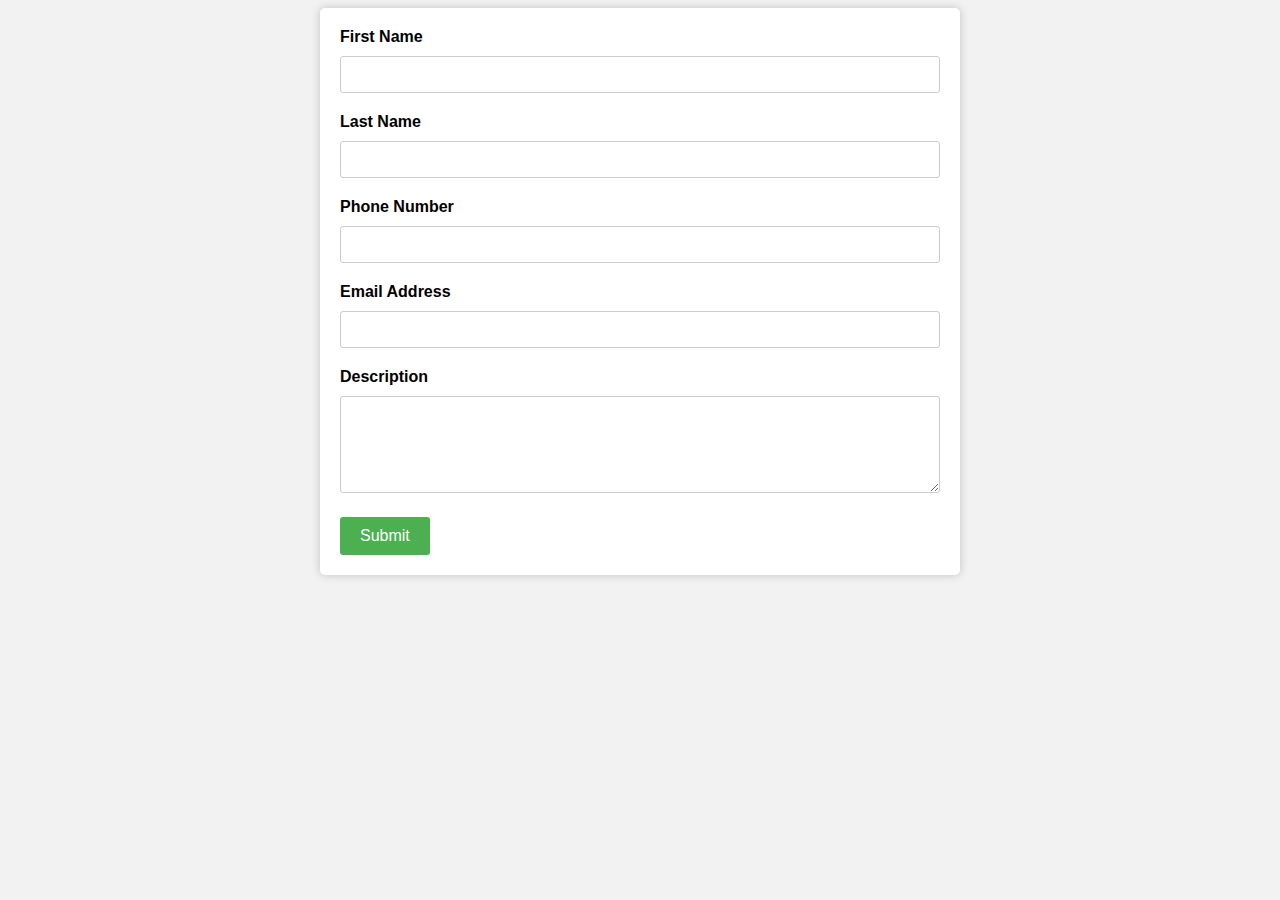
<file: edenroots-20230311T115225Z-001/newfile2.html>
<!DOCTYPE html>
<html>
<head>
	<title>Contact Us</title>
	<style>
		body {
			font-family: Arial, sans-serif;
			background-color: #f2f2f2;
		}
		form {
			background-color: #fff;
			padding: 20px;
			border-radius: 5px;
			box-shadow: 0 0 10px rgba(0, 0, 0, 0.2);
			max-width: 600px;
			margin: 0 auto;
		}
		label {
			display: block;
			font-weight: bold;
			margin-bottom: 10px;
		}
		input[type=text], input[type=email], input[type=tel], textarea {
			width: 100%;
			padding: 10px;
			border-radius: 3px;
			border: 1px solid #ccc;
			margin-bottom: 20px;
			box-sizing: border-box;
		}
		input[type=submit] {
			background-color: #4CAF50;
			color: #fff;
			padding: 10px 20px;
			border: none;
			border-radius: 3px;
			cursor: pointer;
			font-size: 16px;
		}
		input[type=submit]:hover {
			background-color: #3e8e41;
		}
	</style>
</head>
<body>
	<form action="#" method="post">
		<label for="firstName">First Name</label>
		<input type="text" id="firstName" name="firstName" required>

		<label for="lastName">Last Name</label>
		<input type="text" id="lastName" name="lastName" required>

		<label for="phone">Phone Number</label>
		<input type="tel" id="phone" name="phone" required>

		<label for="email">Email Address</label>
		<input type="email" id="email" name="email" required>

		<label for="description">Description</label>
		<textarea id="description" name="description" rows="5" required></textarea>

		<input type="submit" value="Submit">
	</form>
</body>
</html>
</file>
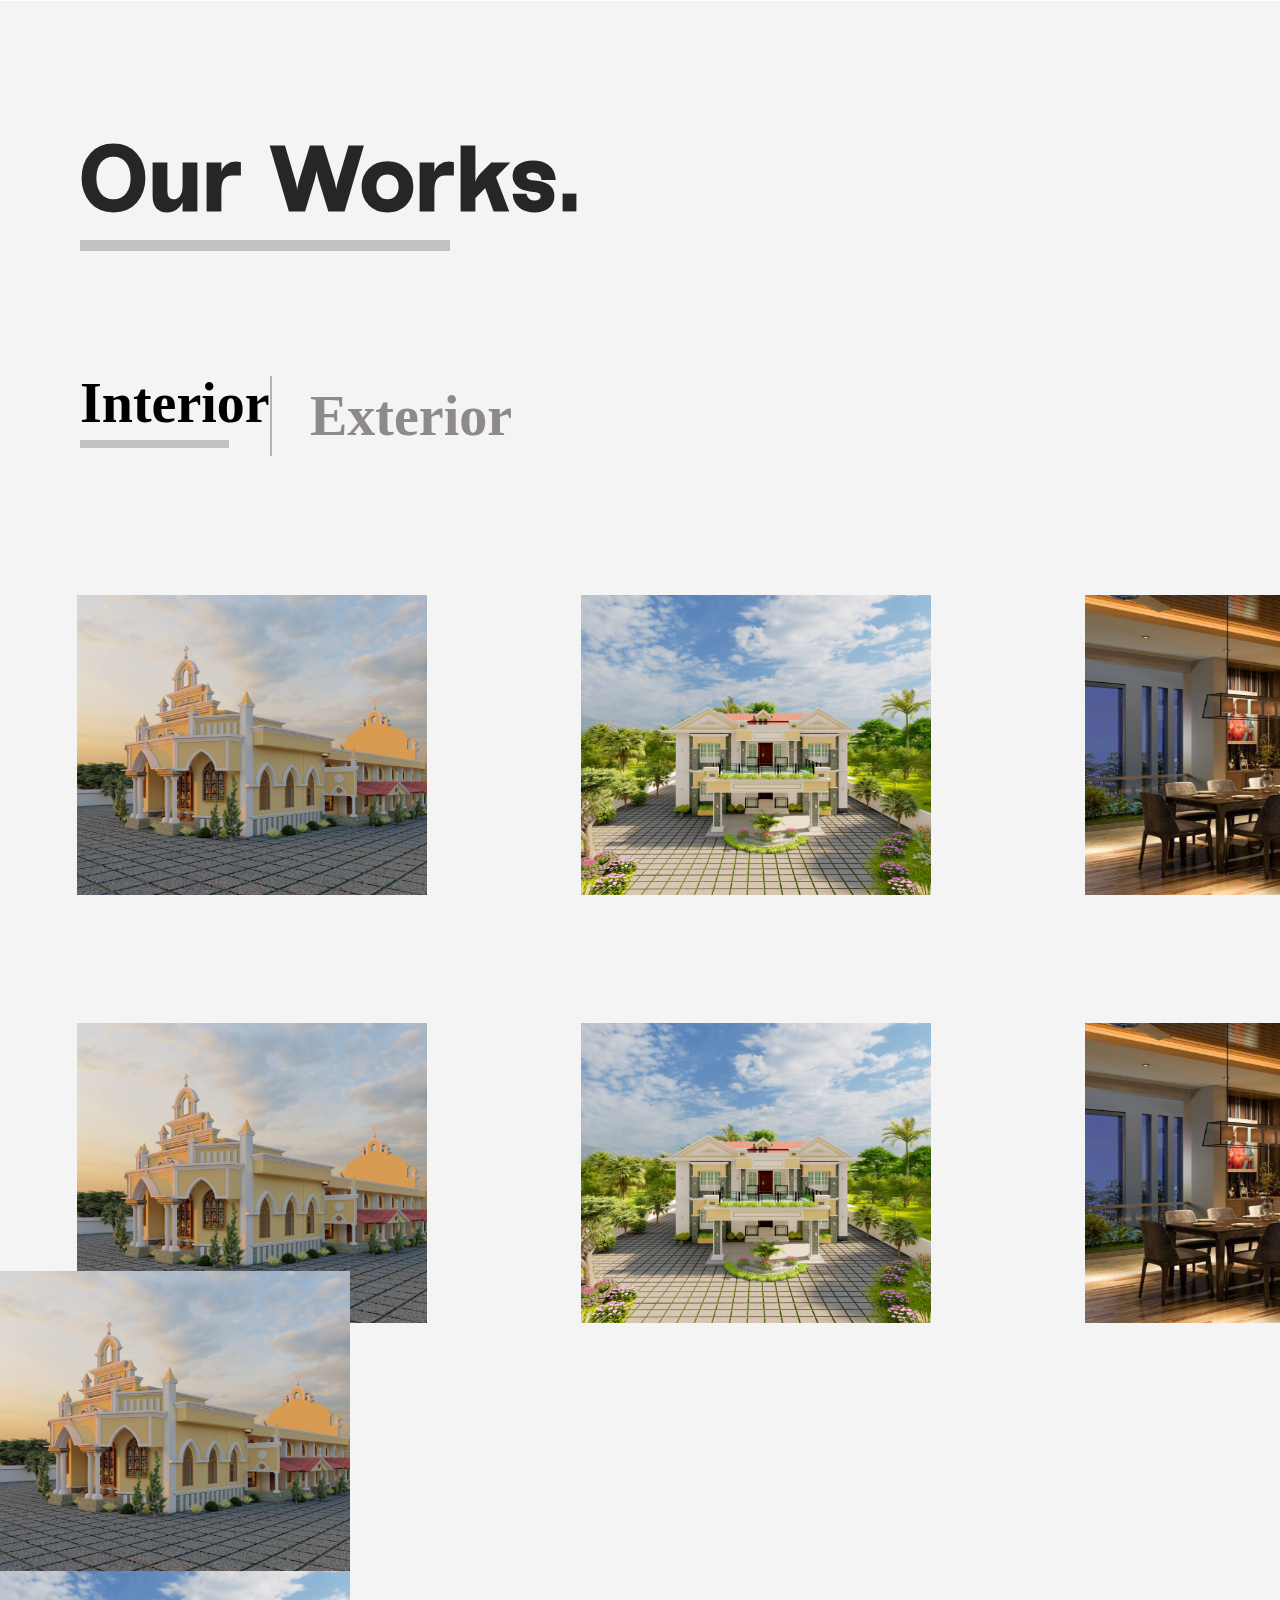
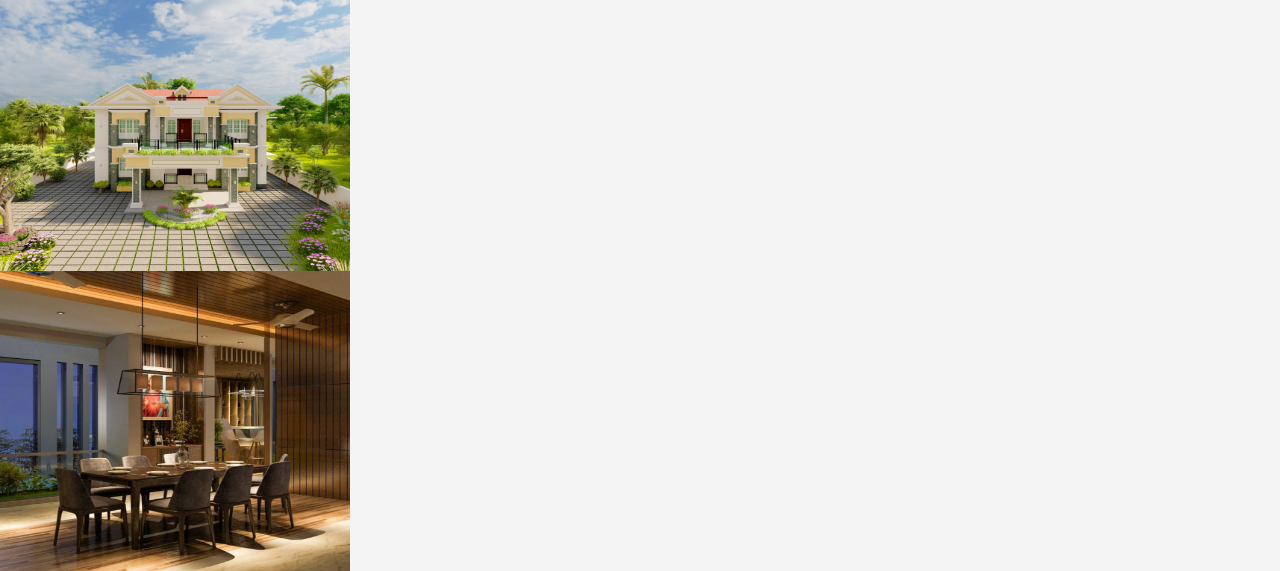
<file: edenroots-20230311T115225Z-001/efouruae/index2.html>
<!DOCTYPE html> 
<html> 
<head> 
    <meta charset="utf-8">
    <meta name="viewport" content="width-device-width, intial-scale=1">
    <title>Edenrootz</title>
    <link rel="stylesheet" href="style.css">
    <link href='https://fonts.googleapis.com/css?family=Montserrat' rel='stylesheet'>
    <link rel="preconnect" href="https://fonts.googleapis.com">
    <link rel="preconnect" href="https://fonts.gstatic.com" crossorigin>
    <link href="https://fonts.googleapis.com/css2?family=Nunito:wght@500&display=swap" rel="stylesheet">
    <link rel="preconnect" href="https://fonts.googleapis.com">
    <link href="https://fonts.googleapis.com/css2?family=Montserrat:wght@300&family=Nunito:wght@500&display=swap" rel="stylesheet">
</head>
<body>
    <section class="header23">
        <div class="womain2">
            <h1>Our Works.</h1>
            </div>
            <span class="lin6"></span>
    <div class="Interior">
        <h1>Interior</h1>
    </div>
    <span class="lin7"></span> 
    <div class="lin8"></div>
    <div class="Exterior">
        <h1>Exterior</h1>
    </div>
    <div class="pics">
    <div class="row2">
        <div class="column2">
          <img src="image/church.png" alt="Snow" width = "350" height = "300">
        </div>
        <div class="column2">
          <img src="image/house.png" alt="Forest" width = "350" height = "300">
        </div>
        <div class="column2">
          <img src="image/dining.png" alt="Mountains"  width = "350" height = "300">
        </div>
        </div>
        <div class="row3">
            <div class="column3">
              <img src="image/church.png" alt="Snow2" width = "350" height = "300">
            </div>
            <div class="column3">
              <img src="image/house.png" alt="Forest2" width = "350" height = "300">
            </div>
            <div class="column3">
              <img src="image/dining.png" alt="Mountains2"  width = "350" height = "300">
            </div>
            </div>
            <div class="row4">
                <div class="column4">
                  <img src="image/church.png" alt="Snow2" width = "350" height = "300">
                </div>
                <div class="column4">
                  <img src="image/house.png" alt="Forest2" width = "350" height = "300">
                </div>
                <div class="column4">
                  <img src="image/dining.png" alt="Mountains2"  width = "350" height = "300">
                </div>
      </div>
      </div>
   </section>
    </body>
</html>
</file>
<file: edenroots-20230311T115225Z-001/efouruae/style.css>
@font-face {
font-family: "Renua Trials";
src: url(fonts/RanuaTrials-Medium.ttf);
}
html {
    scroll-behavior: smooth;
  }
*{
    margin: 0;
    padding: 0;

}
.header{
    min-height: 100vh;
    width: 100%;
    background-image: url(image/edor.gif);
    background-position: center;
    background-size: cover;
    position: relative;
}
nav{
    display: flex;
    padding: 48px 80px;
    justify-content: space-evenly;
    align-items: top;
}
nav img{
    
    width: 159px;
    padding: 0px 60px;
    align-items: left;
    margin: 5px 5px;
}
.nav-links{
    flex: 1;
    text-align: center;
    scroll-behavior: smooth;

}
.nav-links ul li{
    list-style: none;
    display: inline-block;
    padding: 25px 60px;
    position: relative;
}
.nav-links ul li a{
    color: #fff;
    text-decoration: none;
    font-family: 'Montserrat';
    font-style: bold;
    font-weight: 590px;
    font-size: 23;
}

.nav-links ul li::after{
    content: '';
    width: 0%;
    height: 2px;
    background-color: white;
    display: block;
    margin:auto;
    transition: 0.7s;
}
.nav-links ul li:hover:after{
    width: 100%;
}
.line{
    border-top: 1px solid rgba(255, 255, 255, 0.678);
    margin: -35px 195px;
    max-width: relative;
    display: block;
}
.vl{
    border-left: 1px solid rgba(255, 255, 255, 0.678);
    height: 70px;
    margin-top: -83px;
    margin-left: 78%;
}
.ss{
position: absolute;
width: 250px;
height: 61px;
left: 661px;
top: 448px;

font-family: 'Montserrat';
font-style: normal;
font-weight: 500;
font-size: 20px;
line-height: 61px;
/* identical to box height, or 156% */

text-align: justify;
letter-spacing: 0.03em;

color: #FFFFFF;

    
}
.bd{
    position: absolute;
    width: 1438px;
    height: 139px;
    left: 46px;
    top: 507px;
    
    font-family: 'Ranua Trials';
    font-style: normal;
    font-weight: 300px;
    font-size: 38px;
    line-height: 107px;
    text-align: center;
    
    color: #FFFFFF;
    
}
.sub{
    color: #fff;
    font-family: 'Nunito', sans-serif;
    text-decoration: none;
    margin: 415px 450px;
    padding: 80px 10px;
    font-size: 18px;
    align-items: middle;
    max-width: 100%;
}
.about{
    max-height: 150vh;
    width: 80%;
    margin:auto;
}
.aboutmain{
    color: black;
    font-family: Renua Trials;
    font-weight: 700px;
    font-size: 45px;
    margin: 100px -90px;
    display: inline-block;
}
.subabout{
    color: rgba(0, 0, 0, 0.848);
    font-family: 'Montserrat';
    font-weight: 150px;
    font-size: 18px;
    max-width: 580px;
    margin: -43px -90px;
    text-align: justify;
    line-height: 40px;
}
.subimg img{
    width: 550px;
    margin: -350px 10px 10px 60%;
}
.lin{
    border-top: 11px solid rgba(185, 185, 185, 0.87);
    margin: -790px -90px;
    max-width: 320px;
    display: block;
}

.ourvision{
    color: black;
    font-family: Renua Trials;
    font-weight: 700px;
    font-size: 28px;
    margin: 80px -90px;
    display: inline-block;
}
.visionabout{
    color: rgba(0, 0, 0, 0.848);
    font-family: 'Montserrat';
    font-weight: 150px;
    font-size: 18px;
    max-width: 580px;
    margin: -40px -98px;
    line-height: 40px;
    padding: 13px;
    text-align: justify;
}
.lin88{
    border-top: 11px solid rgba(185, 185, 185, 0.87);
    margin: 385px 86px;
    max-width: 210px;
}

.edn{
    color: rgba(0, 0, 0, 0.848);
    font-family: 'Montserrat';
    font-weight: 300px;
    font-size: 12px;
    max-width: 700px;
    margin: 4px -90px;
    text-align: justify;
    line-height: 50px;
}
.work{
    min-height: 150vh;
    width: 100%;
    background-color: #F4F4F4;
}


.scrollmenu{

    margin: 100px, 120px;
    padding: 40px 60px;
    background-color: #F4F4F4;
    width: 1400px;
    overflow: auto;
    white-space: nowrap;
}
::-webkit-scrollbar {
    width: 2px;

  }
  ::-webkit-scrollbar-track {
    border-radius: 1px;
    background: #3c3c3c;
    border-radius: 2px;
  }
  
  /* Handle */
  ::-webkit-scrollbar-thumb {
    background: rgb(216, 216, 216);
    border-radius: 4px;
  }
  
  /* Handle on hover */
  ::-webkit-scrollbar-thumb:hover {
    background: rgb(188, 184, 184);
  }
.lin3{
    border-top: 11px solid rgba(185, 185, 185, 0.87);
    margin: 960px 60px;
    max-width: 360px;
    display: block;
}

.button2{
    display: inline-block;
    text-decoration: none;
    color: rgb(0, 0, 0);
    border: 1px solid rgb(0, 0, 0);
    margin: 870px 70px 80px 1230px;
    width: 180px;
    padding: 10px 20px;
    border-radius: 5px;
    font-family: 'Montserrat';
    font-weight: 500px;
    font-size: 28px;
    background: transparent;
    position: relative;
    cursor: pointer;
    text-align: center;
}
.button2:hover{
    border: 1px solid #666161;
    background: #666161 ;
    transition: 1.2s;
}
.ednee{ 
    color: rgba(0, 0, 0, 0.848);
    font-family: 'Montserrat';
    font-weight: 300px;
    font-size: 12px;
    max-width: 700px;
    margin: 150px 5px 200px 50px;
    padding: 20px 20px;
}
.reviews{
    min-height: 5vh;
    width: 100%;
    background-color: #ffffff;
}
.rev .heading{
    color: rgba(0, 0, 0, 0.848);
    font-weight: 700px;
    font-size: 45px;
    font-family: 'Renua Trials';
    padding: 170px 50px;
}
.lin4{
    border-top: 11px solid rgba(185, 185, 185, 0.87);
    margin: -150px 55px;
    max-width: 430px;
    display: block;
}
.box{
    background-color: #7777778e;
    width: 500px;
    height: 200px;
    margin: 300px 50px;
    border-radius: 12px;
    padding: 20px;
}
.Mark{
    color: rgba(0, 0, 0, 0.848);
    font-weight: 700px;
    font-size: 25px;
    font-family: Renua Trials;
    margin: 5px 70px;
    padding: 5px 10px
}
.client{
    color: rgba(138, 133, 133, 0.848);
    font-weight: 700px;
    font-size: 20px;
    font-family: Renua Trials;
    margin: -20px 70px;
    padding: 10px 10px;
}
.content{
    color: rgba(0, 0, 0, 0.848);
    font-size: 15px;
    font-family: 'Montserrat';
    margin: 100px 70px;
    padding: 10px 10px;
    line-height: 28px;
}
.markimg{
    margin: -80px 10px;
}

.box2{
    background-color: #7777778e;
    width: 500px;
    height: 200px;
    margin: -100px 50px;
    border-radius: 12px;
    padding: 20px;
}
.Mark2{
    color: rgba(0, 0, 0, 0.848);
    font-weight: 700px;
    font-size: 25px;
    font-family: Renua Trials;
    margin: 5px 70px;
    padding: 5px 10px
}
.client2{
    color: rgba(138, 133, 133, 0.848);
    font-weight: 700px;
    font-size: 20px;
    font-family: Renua Trials;
    margin: -20px 70px;
    padding: 10px 10px;
}
.content2{
    color: rgba(0, 0, 0, 0.848);
    font-size: 15px;
    font-family: 'Montserrat';
    margin: 100px 70px;
    padding: 10px 10px;
    line-height: 28px;
}
.markimg2{
    margin: -80px 10px;
}
.box3{
    background-color: #7777778e;
    width: 500px;
    height: 200px;
    margin: -680px 900px;
    border-radius: 12px;
    padding: 20px;
}
.Mark3{
    color: rgba(0, 0, 0, 0.848);
    font-weight: 700px;
    font-size: 25px;
    font-family: Renua Trials;
    margin: 5px 70px;
    padding: 5px 10px
}
.client3{
    color: rgba(138, 133, 133, 0.848);
    font-weight: 700px;
    font-size: 20px;
    font-family: Renua Trials;
    margin: -20px 70px;
    padding: 10px 10px;
}
.content3{
    color: rgba(0, 0, 0, 0.848);
    font-size: 15px;
    font-family: 'Montserrat';
    margin: 100px 70px;
    padding: 10px 10px;
    line-height: 28px;
}
.markimg3{
    margin: -80px 10px;
}
.box4{
    background-color: #7777778e;
    width: 500px;
    height: 200px;
    margin: 880px 900px;
    border-radius: 12px;
    padding: 20px;
}
.Mark4{
    color: rgba(0, 0, 0, 0.848);
    font-weight: 700px;
    font-size: 25px;
    font-family: Renua Trials;
    margin: 5px 70px;
    padding: 5px 10px
}
.client4{
    color: rgba(138, 133, 133, 0.848);
    font-weight: 700px;
    font-size: 20px;
    font-family: Renua Trials;
    margin: -20px 70px;
    padding: 10px 10px;
}
.content4{
    color: rgba(0, 0, 0, 0.848);
    font-size: 15px;
    font-family: 'Montserrat';
    margin: 100px 70px;
    padding: 10px 10px;
    line-height: 28px;
}
.markimg4{
    margin: -80px 10px;
}


.Contact{
    margin: -500px 0px;
    max-height: 180vh;
    width: 100%;
    background-color: #0f0f0f;
}
.conthead{
    color:#f1f1f1;
    font-family: 'Renua Trials';
    font-size: 45px;
    padding: 170px 50px;
}
.lin5{
        border-top: 11px solid rgba(185, 185, 185, 0.87);
        margin: 20px 0px;
        max-width: 385px;
        display: block;
}
.first_name{
    color: #f1f1f1;
    font-family: 'Nunito';
    margin: -70px 50px ;
}
input[type=text] {
    width: 18%;
    padding: 12px 5px;
    margin: 2px 48px;
    box-sizing: border-box;
    background-color: #666161;
    border-radius: 7px;
    color: #f1f1f1;
    font-family: 'Nunito' ;
    border-color: #666161;
  }
.last_name{
    color: #f1f1f1;
    font-family: 'Nunito';
    margin: 34.5px 480px;
}
input[type=text2]{
    width: 18%;
    padding: 12px 2px;
    margin: 1px 105px;
    box-sizing: border-box;
    background-color: #666161;
    border-radius: 7px;
    color: #f1f1f1;
    font-family: 'Nunito' ;
    border-color: #666161;
    position:absolute;
}
.phone_no{
    color: #f1f1f1;
    font-family: 'Nunito';
    margin: 130px 60px;
}

input[type=tel]{
    width: 18%;
    padding: 12px 2px;
    margin: 195px 55px;
    box-sizing: border-box;
    background-color: #666161;
    border-radius: 7px;
    color: #f1f1f1;
    font-family: 'Nunito' ;
    border-color: #666161;
    position:absolute;
}
.email{
    color: #f1f1f1;
    font-family: 'Nunito';
    margin: -160px 485px;
}

input[type=email]{
    width: 18%;
    padding: 12px 2px;
    margin: 195px 480px;
    box-sizing: border-box;
    background-color: #666161;
    border-radius: 7px;
    color: #f1f1f1;
    font-family: 'Nunito' ;
    border-color: #666161;
    position:absolute;
}
.map{
    margin: -340px 980px;
}
form button{
    display: inline-block;
    text-decoration: none;
    color: rgb(255, 255, 255);
    border: 1px solid #2c2b2b;
    background-color: #2c2b2b;
    margin: 290px 565px;
    width: 150px;
    padding: 10px 20px;
    border-radius: 5px;
    font-family: 'Montserrat';
    font-weight: 500px;
    font-size: 22px;
    position: relative;
    cursor: pointer;
    text-align: center;
}
.last_Box{
background-color:#1f1f1f;
height:135px;
width:100%;
margin: -93px 1px;
filter:drop-shadow(0px 4px 19px rgba(0.01666666753590107,0.01666666753590107,0.01666666753590107,0.27000001072883606));
}
.text{
    color: #f1f1f1;
    font-family: 'Montserrat' ;
    font-size: small;
    padding: 30px;
    margin-top: 30px;
}
.mail{
    color: #f1f1f1;
    font-family: 'Montserrat' ;
    font-size: small;
    padding: -15px 40px;
    margin: -9px 29px;
}
.vli {
    border-left: 2px solid rgb(182, 179, 179);
    height: 100px;
    margin:-83px 360px
  }
.text2{
        color: #f1f1f1;
        font-family: 'Montserrat' ;
        font-size: small;
        padding: 30px;
        margin:-120px 380px;
        max-width: 250px;
        line-height: 27px;
}
.vli2 {
    border-left: 2px solid rgb(182, 179, 179);
    height: 100px;
    margin:-83px 680px
  }
.header23
  {
    min-height: 200vh;
    width: 100%;
    background-color: #F4F4F4;
  }
.womain2{
        color: rgba(0, 0, 0, 0.848);
        font-family: 'Montserrat';
        font-weight: 700px;
        font-size: 45px;
        font-family: Renua Trials;
        margin: 1px 45px;
        padding: 120px 34px;
    }
    .lin6{
        border-top: 11px solid rgba(185, 185, 185, 0.87);
        margin: -110px 80px;
        max-width: 370px;
        display: block;
    }
    .Interior
    {
        font-family: "Inter";
        font-size: 28px;
        margin: 230px 80px;
        font-weight: 100px;
    }
    .lin7{
        border-top: 8px solid rgba(185, 185, 185, 0.87);
        margin: -225px 80px;
        max-width: 149px;
        display: block;
    }
    .lin8{
    border-left: 2px solid rgb(182, 179, 179);
    height: 80px;
    margin: 153px 270px;
    }

    .Exterior
    {
        color: #6b6666c0;
        font-family: "Inter";
        font-size: 28px;
        margin: -225px 310px;
        font-weight: 100px;
    }

    .row2 {
        display: flex;
      }
      
      .column2
      {
        flex: 40.33%;
        margin: 360px 65px;
        padding: 12px;
      }

      .row3 {
        display: flex;
      }
      .column3{
        flex: 40.33%;
        margin: -260px 65px;
        padding: 12px;
      }
      .row4 {
        display: flex;
        flex-direction: column
      }
      .column4{
        display: flex;
    
      }
</file>
